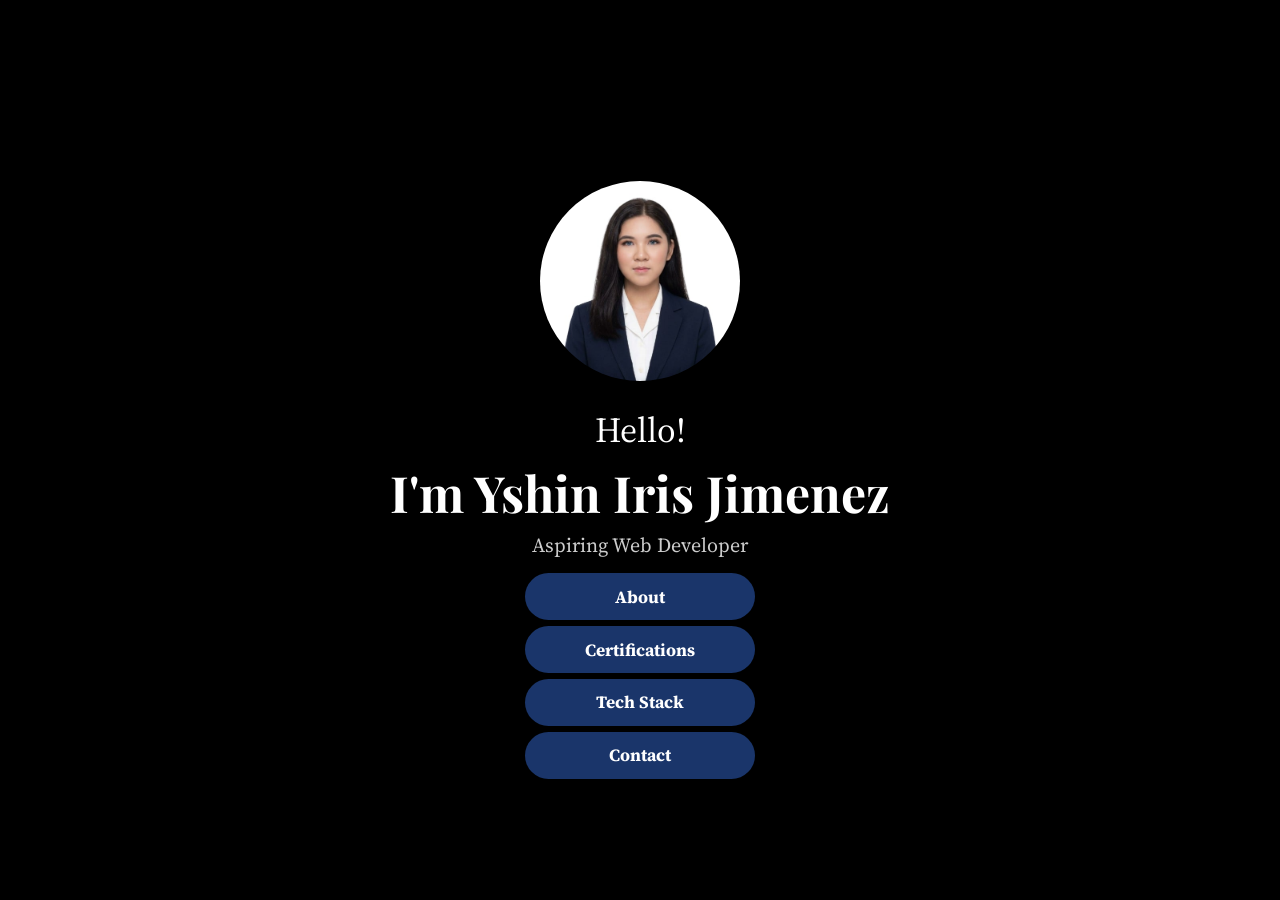
<file: index.html>
<!DOCTYPE html>
<html lang="en">
    <head>
        <meta charset="UTF-8">
        <meta name="viewport" content="width=device-width, initial-scale=1.0">
         <link rel="stylesheet" href="style.css">
        <link rel="stylesheet" href="responsive.css">
        <link rel="preconnect" href="https://fonts.googleapis.com">
        <link rel="preconnect" href="https://fonts.gstatic.com" crossorigin>
         <link href="https://fonts.googleapis.com/css2?family=Raleway:ital,wght@0,100..900;1,100..900&family=Source+Serif+4:ital,opsz,wght@0,8..60,200..900;1,8..60,200..900&display=swap" rel="stylesheet">
         <link href="https://fonts.googleapis.com/css2?family=Source+Serif+4:ital,opsz,wght@0,8..60,200..900;1,8..60,200..900&display=swap" rel="stylesheet">
        <link href="https://fonts.googleapis.com/css2?family=Limelight&family=Playfair+Display:ital,wght@0,400..900;1,400..900&display=swap" rel="stylesheet">      <script src="script.js" defer></script>
        <script src="script.js" defer></script>
        <link rel="icon" type="image/png" href="images/tab.png">
        <title>Home | Yshin Iris Jimenez</title>
        
    </head>

    <body>
        <canvas id="grid"></canvas>
        <div class="instruction"></div>

     
  <section id="home" class="hero">
  
     <div class="hero-content">
        <img class="hero-photo" src="images/photos/home-photo.jpg" alt="Hero Image">
         <p class="hero-subtitle">Hello!</p>
      <h1 class="hero-title">I'm Yshin Iris Jimenez</h1>  
         <p class="hero-description">Aspiring Web Developer</p>

         <div class="button-container">
            <a href="about-me.html" class="btn">About</a>
            <a href="certificates.html" class="btn">Certifications</a>
            <a href="tech-stack.html" class="btn">Tech Stack</a>
            <a href="contact.html" class="btn">Contact</a>
         </div>
     </div>
    </section>

</body>
</html>
</file>
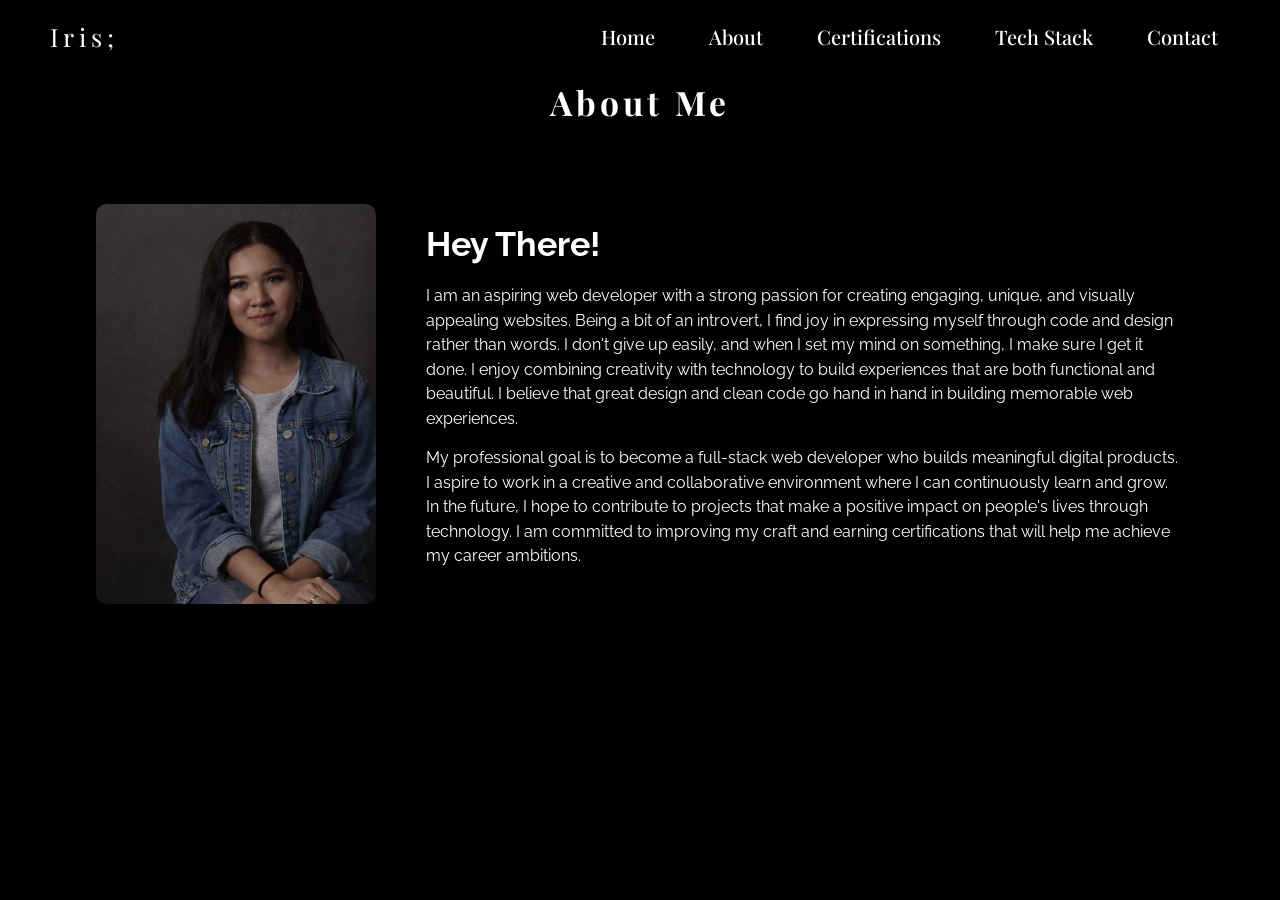
<file: about-me.html>
<!DOCTYPE html>
<html lang="en">
  <head>
    <meta charset="UTF-8">
    <meta name="viewport" content="width=device-width, initial-scale=1.0">
        <link rel="stylesheet" href="about-me.css">
        <link rel="stylesheet" href="responsive.css">
        <link rel="preconnect" href="https://fonts.googleapis.com">
        <link rel="preconnect" href="https://fonts.gstatic.com" crossorigin>
        <link href="https://fonts.googleapis.com/css2?family=Raleway:ital,wght@0,100..900;1,100..900&family=Source+Serif+4:ital,opsz,wght@0,8..60,200..900;1,8..60,200..900&display=swap" rel="stylesheet">
        <link href="https://fonts.googleapis.com/css2?family=Source+Serif+4:ital,opsz,wght@0,8..60,200..900;1,8..60,200..900&display=swap" rel="stylesheet">
       <link href="https://fonts.googleapis.com/css2?family=Limelight&family=Playfair+Display:ital,wght@0,400..900;1,400..900&display=swap" rel="stylesheet">      <script src="script.js" defer></script>
    
    
       <title>About | Yshin Iris Jimenez</title>
  </head>

<body>
  <nav class="navbar">
    <div class="logo-container">
        <a href="index.html" class="logo">Iris;</a>
    </div>
    <div class="hamburger" id="hamburger">
      <span></span>
      <span></span>
      <span></span>
    </div>
    <div class="links-container" id="navLinks">
        <ul class="nav-links">
            <li><a href="index.html#home">Home</a></li>
            <li><a href="about-me.html">About</a></li>
            <li><a href="certificates.html">Certifications</a></li>
            <li><a href="tech-stack.html">Tech Stack</a></li>
            <li><a href="contact.html">Contact</a></li>
        </ul>
    </div>
  </nav>

   <h1 class="page-title">About Me</h1>

    <section class="about-section">
    <div class="about-image">
      <img src="images/photos/about-photo.png" alt="about-me-img">
    </div>

    <div class="about-description">

      <h2 class="about-intro">Hey There!</h2>
    <p> I am an aspiring web developer with a strong passion for creating engaging,
        unique, and visually appealing websites. Being a bit of an introvert, I find joy
        in expressing myself through code and design rather than words. I don't give up easily, 
        and when I set my mind on something, I make sure I get it done. 
        I enjoy combining creativity with technology to build experiences
       that are both functional and beautiful. I believe that great design and 
       clean code go hand in hand in building memorable web experiences.</p>

    <p> My professional goal is to become a full-stack web developer who builds 
        meaningful digital products. I aspire to work in a creative and collaborative 
        environment where I can continuously learn and grow. In the future, I hope to
        contribute to projects that make a positive impact on people's lives through 
        technology. I am committed to improving my craft and earning certifications 
        that will help me achieve my career ambitions.</p>

    </div>
  </section>

  
  </body>
</html>
</file>
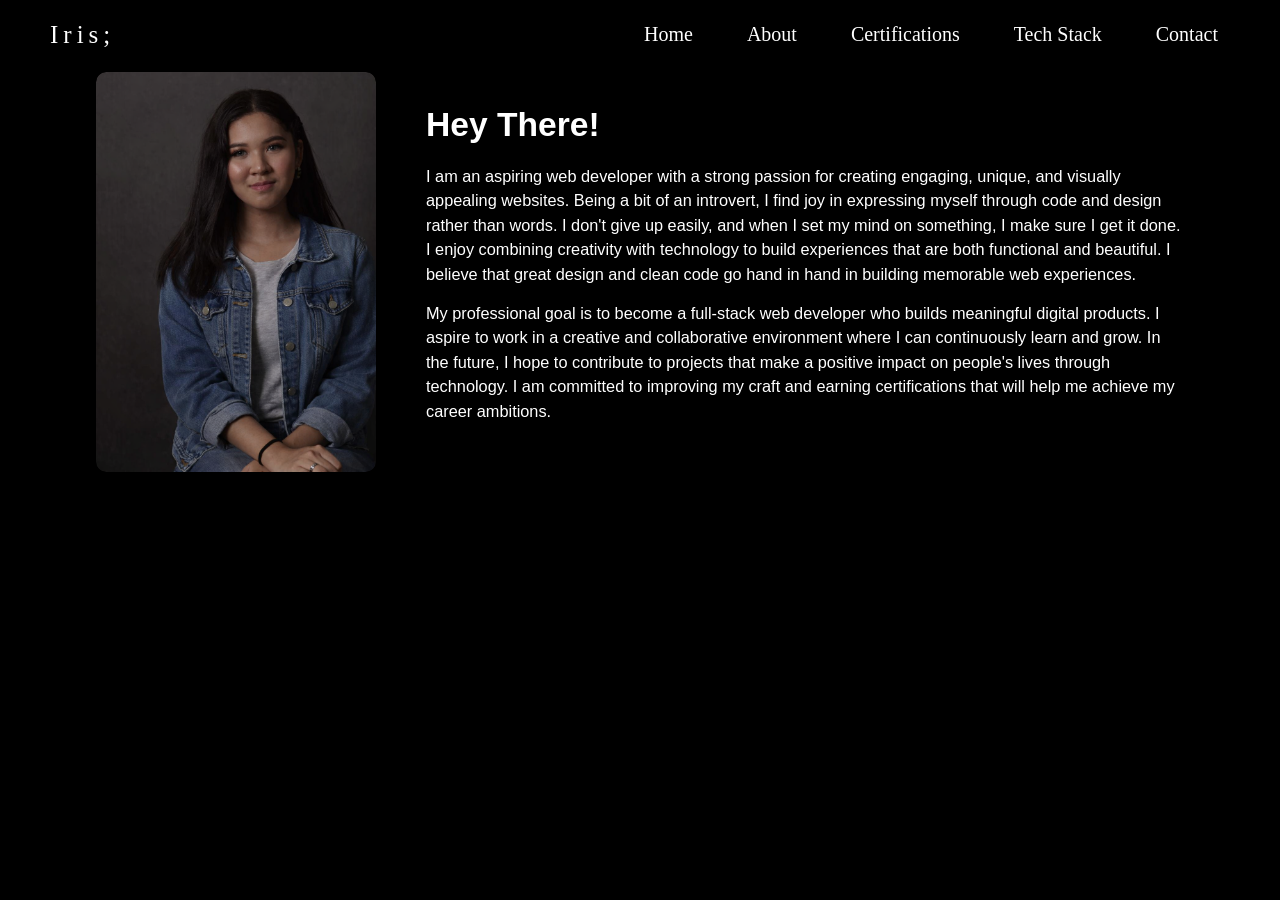
<file: about.html>
<!DOCTYPE html>
<html lang="en">
  <head>
    <meta charset="UTF-8">
    <meta name="viewport" content="width=device-width, initial-scale=1.0">
        <link rel="stylesheet" href="about-me.css">
        <link rel="stylesheet" href="responsive.css">
        <script src="script.js" defer></script>
    <title>About | Yshin Iris Jimenez</title>
  </head>

<body>
  <nav class="navbar">
    <div class="logo-container">
        <a href="index.html" class="logo">Iris;</a>
    </div>
    <div class="hamburger" id="hamburger">
      <span></span>
      <span></span>
      <span></span>
    </div>
    <div class="links-container" id="navLinks">
        <ul class="nav-links">
            <li><a href="index.html#home">Home</a></li>
            <li><a href="about.html">About</a></li>
            <li><a href="certifications.html">Certifications</a></li>
            <li><a href="tech-stack.html">Tech Stack</a></li>
            <li><a href="contact.html">Contact</a></li>
        </ul>
    </div>
  </nav>

   <h1 class = "About-Me-Title">About Me</h1>

    <section class="about-section">
    <div class="about-image">
      <img src="images/photos/about-photo.png" alt="about-me-img">
    </div>

    <div class="about-description">

      <h2 class="about-intro">Hey There!</h2>
    <p> I am an aspiring web developer with a strong passion for creating engaging,
        unique, and visually appealing websites. Being a bit of an introvert, I find joy
        in expressing myself through code and design rather than words. I don't give up easily, 
        and when I set my mind on something, I make sure I get it done. 
        I enjoy combining creativity with technology to build experiences
       that are both functional and beautiful. I believe that great design and 
       clean code go hand in hand in building memorable web experiences.</p>

    <p> My professional goal is to become a full-stack web developer who builds 
        meaningful digital products. I aspire to work in a creative and collaborative 
        environment where I can continuously learn and grow. In the future, I hope to
        contribute to projects that make a positive impact on people's lives through 
        technology. I am committed to improving my craft and earning certifications 
        that will help me achieve my career ambitions.</p>

    </div>
  </section>

  
  </body>
</html>
</file>
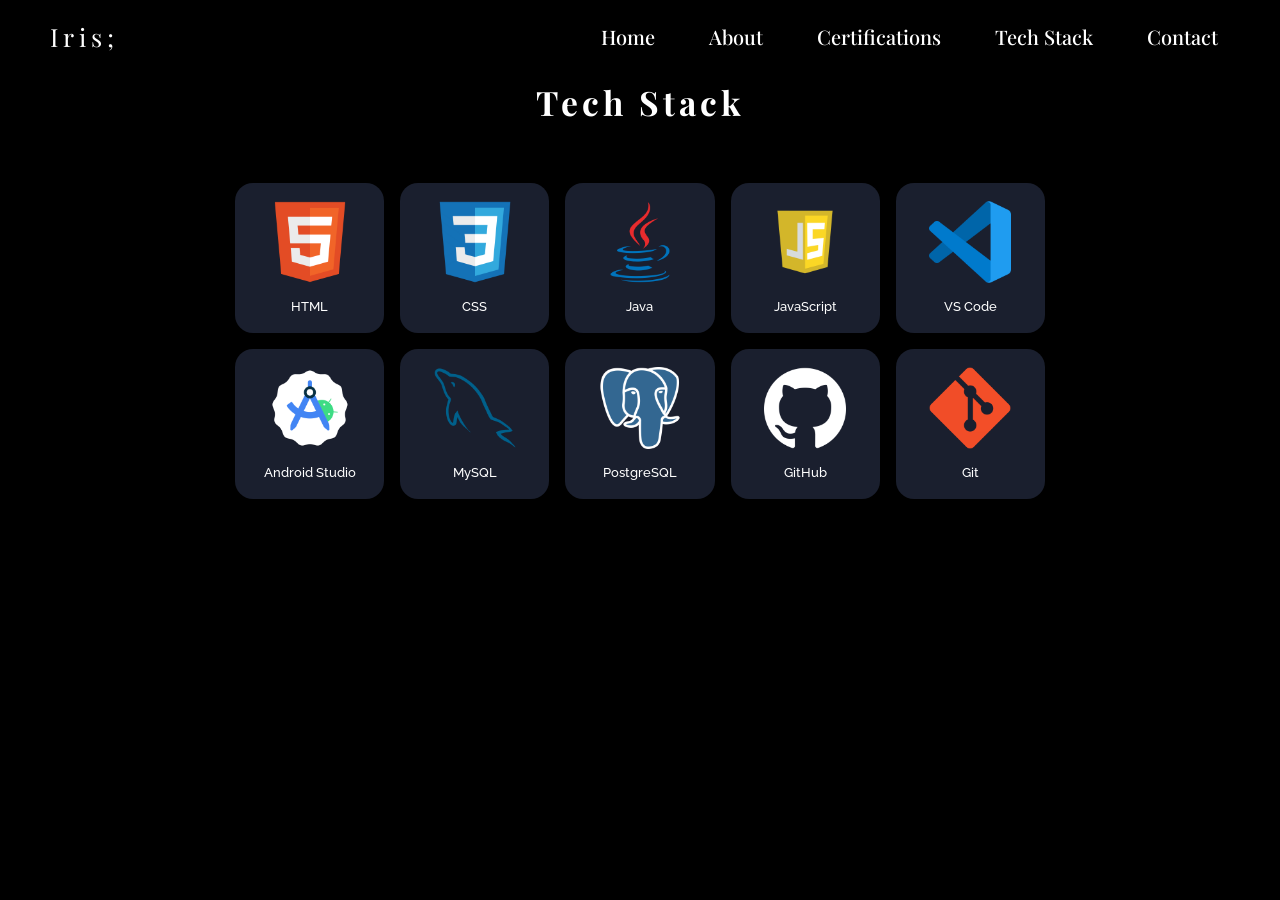
<file: tech-stack.html>
<!DOCTYPE html>
<html lang="en">
<head>
  <meta charset="UTF-8">
  <meta name="viewport" content="width=device-width, initial-scale=1.0">
  <link rel="stylesheet" href="tech-stack.css">
  <link rel="stylesheet" href="responsive.css">
  <link rel="preconnect" href="https://fonts.googleapis.com">
  <link rel="preconnect" href="https://fonts.gstatic.com" crossorigin>
  <link href="https://fonts.googleapis.com/css2?family=Raleway:ital,wght@0,100..900;1,100..900&family=Source+Serif+4:ital,opsz,wght@0,8..60,200..900;1,8..60,200..900&display=swap" rel="stylesheet">
  <link href="https://fonts.googleapis.com/css2?family=Limelight&family=Playfair+Display:ital,wght@0,400..900;1,400..900&display=swap" rel="stylesheet">      
  <link href="https://fonts.googleapis.com/css2?family=Playfair+Display:wght@300;400;700&family=Raleway:ital,wght@0,100..900;1,100..900&family=Source+Serif+4:ital,opsz,wght@0,8..60,200..900;1,8..60,200..900&display=swap" rel="stylesheet">
  <script src="script.js" defer></script>
  <title>Tech Stack | Yshin Iris Jimenez</title>
</head>
<body>

  <nav class="navbar">
    <div class="logo-container">
        <a href="index.html#home" class="logo">Iris;</a>
    </div>
    <div class="hamburger" id="hamburger">
      <span></span>
      <span></span>
      <span></span>
    </div>
    <div class="links-container" id="navLinks">
        <ul class="nav-links">
            <li><a href="index.html#home">Home</a></li>
            <li><a href="about-me.html">About</a></li>
            <li><a href="certificates.html">Certifications</a></li>
            <li><a href="tech-stack.html">Tech Stack</a></li>
            <li><a href="contact.html">Contact</a></li>
        </ul>
    </div>
  </nav>

    <h1 class="page-title">Tech Stack</h1>
    
  <div class="techstack-container">
  
    <div class="card">
      <img class="img-icons" src="images/tech-icon/html5.png" alt="HTML5 Icon">
      <p class="card-text">HTML</p>
    </div>

    <div class="card">
      <img class="img-icons" src="images/tech-icon/css.png" alt="CSS3 Icon">
      <p class="card-text">CSS</p>
    </div>

    <div class="card">
      <img class="img-icons" src="images/tech-icon/java.png" alt="Java Icon">
      <p class="card-text">Java</p>
    </div>

   <div class="card">
      <img class="img-icons" src="images/tech-icon/javascript.png" alt="JavaScript Icon">
      <p class="card-text">JavaScript</p>
    </div>

      <div class="card">
      <img class="img-icons" src="images/tech-icon/vscode.png" alt="VS Code Icon">
      <p class="card-text">VS Code</p>
    </div>

     <div class="card">
      <img class="img-icons" src="images/tech-icon/android-studio.png" alt="Android Studio Icon">
      <p class="card-text">Android Studio</p>
    </div>

      <div class="card">
      <img class="img-icons" src="images/tech-icon/MySQL.png" alt="MySQL Icon">
      <p class="card-text">MySQL</p>
    </div>

      <div class="card">
      <img class="img-icons" src="images/tech-icon/postgresql-icon.png" alt="PostgreSQL Icon">
      <p class="card-text">PostgreSQL</p>
    </div>

      <div class="card">
      <img class="img-icons" src="images/tech-icon/github-light.png" alt="GitHub Icon">
      <p class="card-text">GitHub</p>
    </div>
    
      <div class="card">
      <img class="img-icons" src="images/tech-icon/Git.png" alt="Git Icon">
      <p class="card-text">Git</p>
    </div>

  </div>



</body>
</html>
</file>
<file: style.css>
* {
    margin: 0;
    padding: 0;
    box-sizing: border-box;
    text-decoration: none;
    scroll-behavior: smooth;
    font-family: 'Source Serif 4', serif;
}

html{ 
    font-size: 60%;
    overflow-x: hidden;
    scroll-padding-top: 100%;
}
html, body {
      margin: 0;
      padding: 0;
      background: #000;
      color:#ffffff;
      overflow: hidden;
      height: 100%;
    
    }

  canvas {
  position: fixed;
  top: 0;
  left: 0;
  width: 100vw;    
  height: 100vh;  
  z-index: -1;  
  background: #000; 
}


    .instruction {
      position: fixed;
      top: 50%;
      left: 50%;
      transform: translate(-50%, -50%);
      font-size: 3.5rem;
      color: #ffffff;
      text-transform: uppercase;
      letter-spacing: 4px;
      user-select: none;
      pointer-events: none;
      text-align: center;
      z-index: 10;
 
    }

.logo {
  font-size: 25px;
  font-weight: 300;
  font-family: 'Playfair Display', serif;
  color: #ffffff;   
  letter-spacing: 5px;   
  text-decoration: none;
  transition: transform 0.3s ease;
}

.logo:hover {
  transform: scale(1.1);
}

.logo-container {
  display: flex;
  align-items: center;
}

.nav-links {
  display: flex;
  font-family: 'Playfair Display', serif;
  list-style: none;
  font-size: 20px;
  margin: 0;
  padding: 0;
}

.nav-links li {
  margin-left: 30px;
}

.nav-links a {
  text-decoration: none;
  color: white;
  font-weight: 500;
  display: flex;
  align-items: center;
  justify-content: center;
  padding: 8px 12px;
  border-radius: 4px;
  transition: background-color 0.3s ease;
}

.nav-links a:hover {
  background-color: #545454;
  color: #666666;
}

.links-container {
  display: block;
}

.hamburger {
  display: none;
  flex-direction: column;
  cursor: pointer;
  gap: 6px;
}

.hamburger span {
  width: 28px;
  height: 3px;
  background-color: white;
  border-radius: 3px;
  transition: 0.3s ease-in-out;
}

.links-container {
  display: block;
}


.navbar {
    display: flex;
    justify-content: space-between; 
    align-items: center;
    position: fixed;
    top: 0;
    width: 100%;
    background-color: #000000;
    padding: 15px 50px; 
    z-index: 1000;

}
.hero {
  display: flex;
  flex-direction: column;
  justify-content: center;
  align-items: center;
  height: 100%;
  text-align: center;
  padding-top: 60px;
}

.hero-photo {
  width: 200px;
  height: 200px;
  object-fit: cover;
  border-radius: 50%;
  margin-bottom: 10px;
}

.hero-content {
  display: flex;
  flex-direction: column;
  align-items: center;
  gap: 0.5rem;
}

.hero-title {
  font-size: 50px;
  font-weight: bold;
  font-family: 'Playfair Display', serif;
}

.hero-subtitle {
  font-size: 35px;
   font-family: 'Source Serif 4', serif;
  margin: 10px 0 auto;
}

.hero-description {
  font-size: 20px;
    font-family: 'Source Serif 4', serif; 
  color: #cccccc;
}

 /* BUTTONS */
 /* From Uiverse.io by Spacious74 */ 
button {
  font-size: 5em;
  padding: 0.6em 0.8em;
  border-radius: 0.5em;
  border: none;
  background-color: #000;
  color: #fff;
  cursor: pointer;
  box-shadow: 2px 2px 3px #000000b4;
}


.button-container {
  display: flex;
  flex-direction: column;
  align-items: center;
  gap: 0.6rem;
  margin-top: 1rem;
}



.btn {
  padding: 1.2rem 2.4rem;
  font-family: 'Source Serif 4', serif;
  border: none;
  background:  #1a356a;
  color: #ffffff;
  font-size: 1.8rem;
  font-weight: bold;
  text-decoration: none;
  border-radius: 25px;
  transition: transform 0.2s ease, box-shadow 0.3s ease;
  width: 230px;
  text-align: center;
}


.btn:hover {
  transform: translateY(-3px);
  box-shadow: 0 0 15px #5b93fa;
}

/* Home */
</file>
<file: responsive.css>
/*  Hamburger / Navbar */
@media (max-width: 1024px) {
  .navbar {
    padding: 15px 30px;
  }

  .hamburger {
    display: flex;
  }

  .links-container {
    display: none;
  }

  .links-container.active {
    display: flex;
    flex-direction: column;
    position: fixed;
    top: 58px;
    left: 0;
    width: 100%;
    background-color: #000;
    padding: 20px;
    z-index: 999;
  }

  .nav-links {
    flex-direction: column;
  }

  .nav-links li {
    margin: 10px 0;
    margin-left: 0;
  }
}

@media (max-width: 768px) {
  .navbar {
    padding: 15px 20px;
  }
}

/*  Home  */
@media (max-width: 768px) {
  html, body {
    overflow-y: auto;
    height: auto;
  }

  .hero {
    padding-top: 20%;
    min-height: 100vh;
    overflow-y: auto;
  }

  .hero-photo {
    width: 60%;
    height: auto;
  }

  .hero-title {
    font-size: 30px;
  }

  .hero-subtitle {
    font-size: 24px;
  }

  .hero-description {
    font-size: 16px;
  }

  .btn {
    width: 180px;
    font-size: 1.5rem;
    padding: 1rem 2rem;
  }

  .button-container {
    gap: 0.8rem;
  }
}

@media (max-width: 1024px) and (min-width: 769px) {
  .hero {
    padding-top: 15%;
  }

  .hero-photo {
    width: 50%;
    height: auto;
  }

  .hero-title {
    font-size: 38px;
  }

  .hero-subtitle {
    font-size: 28px;
  }

  .btn {
    width: 200px;
    font-size: 1.6rem;
  }
}

/* About Me */
@media (max-width: 768px) {
  .page-title {
    font-size: 2.2rem;
    padding: 80px 20px 10px;
    letter-spacing: 2px;
    margin-bottom: 2rem;
  }

  .about-section {
    flex-direction: column;
    gap: 15px;
    width: 92%;
    margin: 10px auto 40px;
    padding: 0;
  }

  .about-image {
    flex: 0 0 auto;
    width: 100%;
    height: auto;
  }

  .about-image img {
    width: 100%;
    height: auto;
    object-fit: cover;
    object-position: center top;
  }
}

@media (max-width: 1024px) and (min-width: 769px) {
  .page-title {
    font-size: 2.67rem;
    padding: 80px 20px 15px;
    margin-bottom: 2.5rem;
  }

  .about-section {
    flex-direction: column;
    gap: 20px;
    width: 85%;
    margin: 15px auto 50px;
    padding: 0;
  }

  .about-image {
    flex: 0 0 auto;
    width: 70%;
    height: auto;
    margin: 0 auto;
  }

  .about-image img {
    width: 100%;
    height: auto;
    object-fit: cover;
    object-position: center top;
  }
}

/* Certifications */
@media (max-width: 768px) {
  .page-title {
    font-size: 1.87rem;
    padding: 80px 20px 10px;
    margin-bottom: 2rem;
  }

  .card-grid {
    grid-template-columns: repeat(2, 1fr);
    padding: 0 16px;
    margin: 20px auto;
  }
}

@media (max-width: 480px) {
  .page-title {
    font-size: 1.47rem;
  }

  .card-grid {
    grid-template-columns: repeat(1, 1fr);
  }
}

/* Tech Stack  */
@media (max-width: 1024px) and (min-width: 769px) {
  .page-title {
    margin-top: 15%;
    font-size: 2.8rem;
    margin-bottom: 2.5rem;
  }

  .techstack-container {
    grid-template-columns: repeat(3, 1fr);
    max-width: 600px;
    margin-top: 5%;
  }
}

@media (max-width: 768px) {
  .page-title {
    margin-top: 20%;
    font-size: 2.2rem;
    letter-spacing: 2px;
    margin-bottom: 2rem;
  }

  .techstack-container {
    grid-template-columns: repeat(2, 1fr);
    max-width: 100%;
    padding: 0 16px;
    margin-top: 5%;
  }
}

@media (max-width: 480px) {
  .page-title {
    margin-top: 25%;
    font-size: 1.8rem;
  }

  .techstack-container {
    padding: 0 12px;
    gap: 12px;
  }
}

/* Contact */
@media (max-width: 768px) {
  .page-title {
    font-size: 2rem;
    margin-top: 25%;
    letter-spacing: 2px;
    padding: 0 20px;
    margin-bottom: 2rem;
  }

  .contact-container {
    margin-top: 12%;
    gap: 12px;
  }

  .contact-card {
    width: 120px;
    min-height: 120px;
  }

  a.icons {
    min-height: 120px;
    gap: 10px;
  }

  .icons i {
    font-size: 40px;
  }

  .icons span {
    font-size: 1.2rem;
  }
}

@media (max-width: 1024px) and (min-width: 769px) {
  .page-title {
    font-size: 2.8rem;
    margin-top: 18%;
    margin-bottom: 2.5rem;
  }

  .contact-container {
    margin-top: 8%;
    gap: 14px;
  }

  .contact-card {
    width: 135px;
    min-height: 135px;
  }

  a.icons {
    min-height: 135px;
  }

  .icons i {
    font-size: 48px;
  }
}
</file>
<file: about-me.css>
* {
    margin: 0;
    padding: 0;
    box-sizing: border-box;
    text-decoration: none;
    scroll-behavior: smooth;
    font-family: 'Segoe UI', sans-serif;
  }

  html {
    font-size: 60%;
    overflow-x: hidden;
    scroll-padding-top: 100px;
  }

  html, body {
    margin: 0;
    padding: 0;
    background: #000;
    color: #ffffff;
    overflow-x: hidden;
    overflow-y: auto;
    min-height: 100%;
    font-family: 'Segoe UI', sans-serif;
  }



  /* Navigation Bar */

  header {
    position: fixed;
    top: 0;
    width: 100%;
    padding: 1rem 5%;
    background: rgba(0, 0, 0, 0.3);
    display: flex;
    justify-content: space-between; 
    align-items: center;
    backdrop-filter: blur(10px);
    z-index: 1000;
  }


  .logo:hover {
    transform: scale(1.1);
  }

  .logo {
    font-size: 25px;
    font-weight: 300;
    font-family: 'Playfair Display', serif;
    color: #ffffff;   
    letter-spacing: 5px;   
    text-decoration: none;
  }

  .navbar {
      display: flex;
      justify-content: space-between; 
      align-items: center;
      position: fixed;
      top: 0;
      width: 100%;
      background-color: #000000;
      padding: 15px 50px; 
      z-index: 1000;
  }

  .nav-links {
    display: flex;
    list-style: none;
    font-size: 20px;
    font-family: 'Playfair Display', serif;
    margin: 0;
    padding: 0;
  }

  .nav-links li {
    margin-left: 30px;
  }

  .nav-links a {
    font-family: 'Playfair Display', serif;
    font-size: 20px;
    text-decoration: none;
    color: white;
    font-weight: 500;
    display: flex;
    align-items: center;
    justify-content: center;
    padding: 8px 12px;
    border-radius: 4px;
    transition: background-color 0.3s ease;
  }

  .nav-links a:hover {
    background-color: #545454;
    color: #666666;
  }

  /* Hamburger Button */
  
.hamburger {
  display: none;
  flex-direction: column;
  cursor: pointer;
  gap: 6px;
}

.hamburger span {
  width: 28px;
  height: 3px;
  background-color: white;
  border-radius: 3px;
  transition: 0.3s ease-in-out;
}

  .page-title {
    text-align: center;
    font-size: 3.5rem;
    font-family: 'Playfair Display', serif;
    letter-spacing: 4px;
    color: #ffffff;
    padding: 80px 0 30px;
    position: relative;
    z-index: 1;
    margin: 0 0 3rem 0;
  } 

  /* About Section */

 .about-intro {
  font-size: 3.5rem !important;
  margin-bottom: 10px;
  color: #ffffff;
}

  .about-section {
    display: flex;
    align-items: center;
    justify-content: flex-start;
    padding: 10px 5%;
    max-width: 1400px;
    margin: 40px auto 60px auto;
    gap: 40px;
    position: relative;
    z-index: 1;
    width: 95%;
  }

  .about-image {
    flex: 0 0 280px; 
    text-align: left;
    height: 400px;
    overflow: hidden;
    border-radius: 10px;
    text-align: left;
  }

  .about-image img {
    width: 100%;
    height: 100%;
    object-fit: cover;
    object-position: center top;
    border-radius: 10px;
  }

  .about-description {
    flex: 1;
    padding-left: 10px;
    color: #ffffff;
  }

  .about-description h2 {
    font-size: 4.5rem;
    margin-bottom: 20px;
    font-family: 'Raleway', sans-serif;
    color: #ffffff;
  }

  .about-description p {
    font-size: 1.7rem;
    line-height: 1.5;
    margin-bottom: 15px;
    font-family: 'Raleway', sans-serif;
    color: #ffffff;
    max-width: 100%;
  }
</file>
<file: tech-stack.css>
* {
  margin: 0;
  padding: 0;
  box-sizing: border-box;
  text-decoration: none;
  scroll-behavior: smooth;
  font-family: 'Segoe UI', sans-serif;
}

html {
  font-size: 60%;
  overflow-x: hidden;
  scroll-padding-top: 100px;
  margin: 0;
  padding: 0;
  background: #000;
  color: #ffffff;
  overflow: hidden;
  height: 100%;
  font-family: 'Segoe UI', sans-serif;
}

body {
  overflow: hidden;
  height: 100%;
}

canvas {
  display: block;
  width: 100%;
  height: 100%;
  position: fixed;
  top: 0;
  left: 0;
  z-index: -1;
}

.instruction {
  position: fixed;
  top: 50%;
  left: 50%;
  transform: translate(-50%, -50%);
  font-size: 3.5rem;
  color: #ffffff;
  text-transform: uppercase;
  letter-spacing: 4px;
  user-select: none;
  pointer-events: none;
  text-align: center;
  z-index: 10;
}

header {
  position: fixed;
  top: 0;
  width: 100%;
  padding: 1rem 5%;
  background: rgba(0, 0, 0, 0.3);
  display: flex;
  justify-content: space-between;
  align-items: center;
  backdrop-filter: blur(10px);
  z-index: 1000;
}

.logo:hover {
  transform: scale(1.1);
}

.logo {
  font-size: 25px;
  font-weight: 300;
  font-family: 'Playfair Display', serif;
  color: #ffffff;
  letter-spacing: 5px;
  text-decoration: none;
}

.navbar {
  display: flex;
  justify-content: space-between;
  align-items: center;
  position: fixed;
  top: 0;
  width: 100%;
  background-color: #000000;
  padding: 15px 50px;
  z-index: 1000;
}

.nav-links {
  display: flex;
  font-family: 'Playfair Display', serif;
  list-style: none;
  font-size: 20px;
  margin: 0;
  padding: 0;
}

.nav-links li {
  margin-left: 30px;
}

.nav-links a {
  text-decoration: none;
  font-family: 'Playfair Display', serif;
  color: white;
  font-weight: 500;
  display: flex;
  align-items: center;
  justify-content: center;
  padding: 8px 12px;
  border-radius: 4px;
  transition: background-color 0.3s ease;
}

.nav-links a:hover {
  background-color: #545454;
  color: #666666;
}

.semi-colon {
  font-weight: bold;
}

.hamburger {
  display: none;
  flex-direction: column;
  cursor: pointer;
  gap: 6px;
}

.hamburger span {
  width: 28px;
  height: 3px;
  background-color: white;
  border-radius: 3px;
  transition: 0.3s ease-in-out;
}

.page-title {
  font-size: 3.5rem;
  font-family: 'Playfair Display', serif;
  color: #ffffff;
  letter-spacing: 4px;
  text-align: center;
  padding: 80px 0 30px;
  margin: 0 0 3rem 0;
  position: relative;
  z-index: 1;
}

.techstack-container {
  display: grid;
  grid-template-columns: repeat(5, 1fr);
  gap: 16px;
  max-width: 850px;
  margin-left: auto;
  margin-right: auto;
  padding: 0 20px;
}

.card {
  width: 100%;
  min-height: 150px;
  padding: 16px;
  background-color: #1a1f2e;
  border-radius: 18px;
  display: flex;
  flex-direction: column;
  justify-content: center;
  align-items: center;
  gap: 15px;
  transition: transform 0.3s ease, background-color 0.3s ease;
  overflow: hidden;
}

.card:hover {
  transform: scale(1.05);
  background-color: #252b3d;
}

.card-text {
  margin: 0;
  color: #ffffff;
  font-family: 'Raleway', serif;
  font-size: clamp(0.9rem, 2vw, 1.4rem);
  font-weight: 500;
  text-align: center;
}

.img-icons {
  width: 70%;
  height: auto;
  object-fit: contain;
}
</file>
